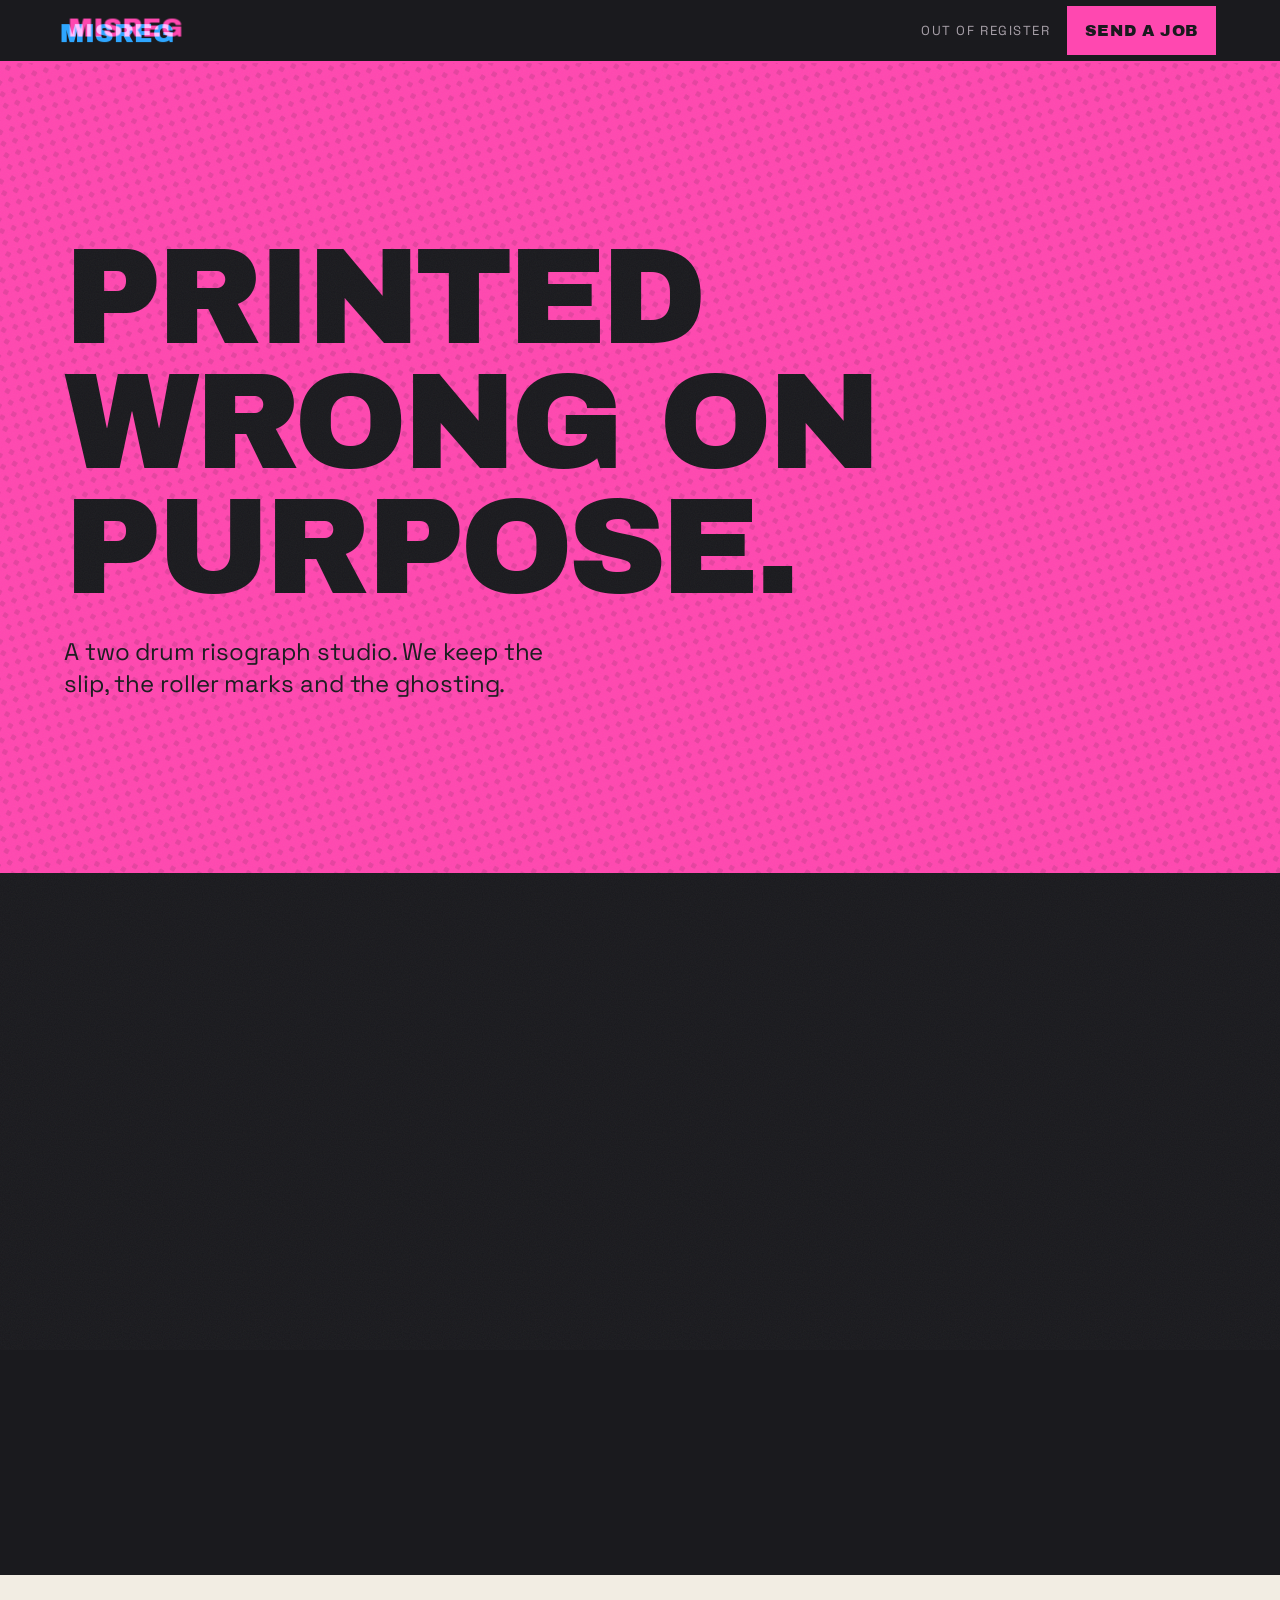
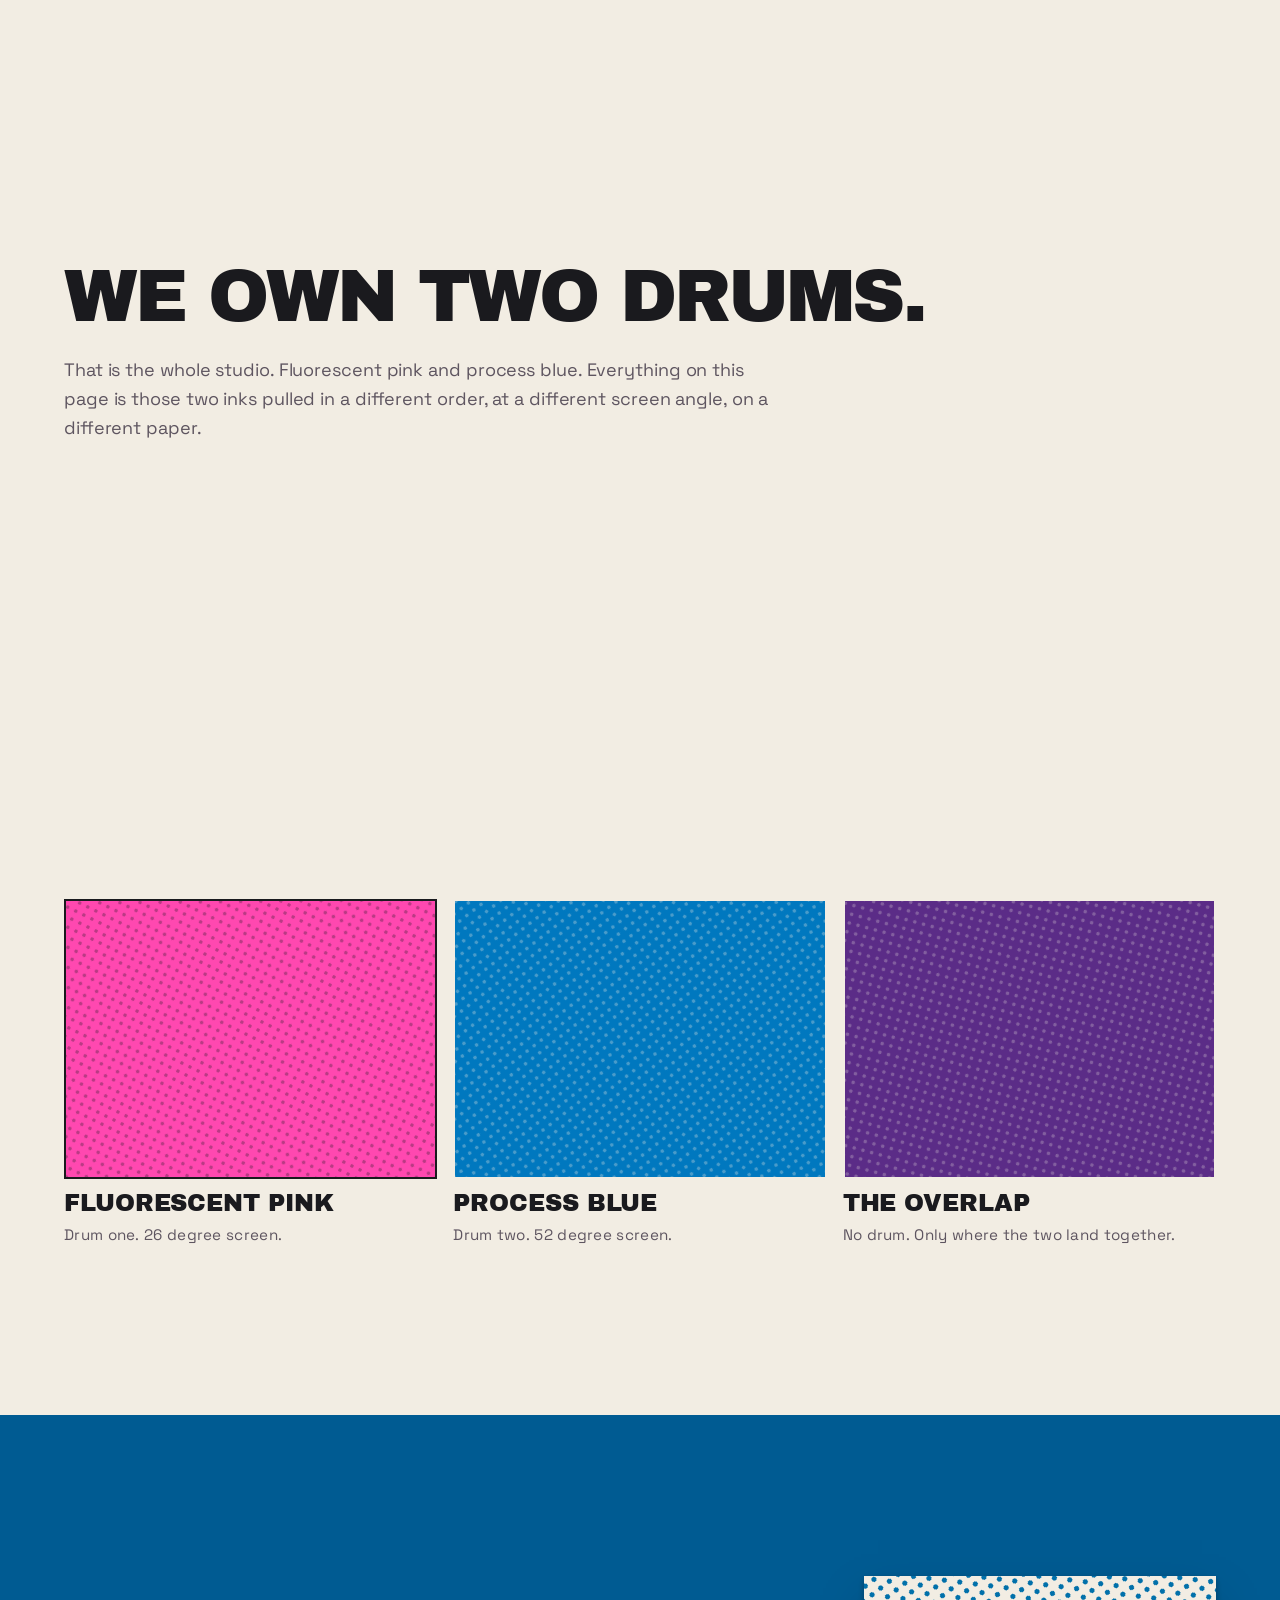
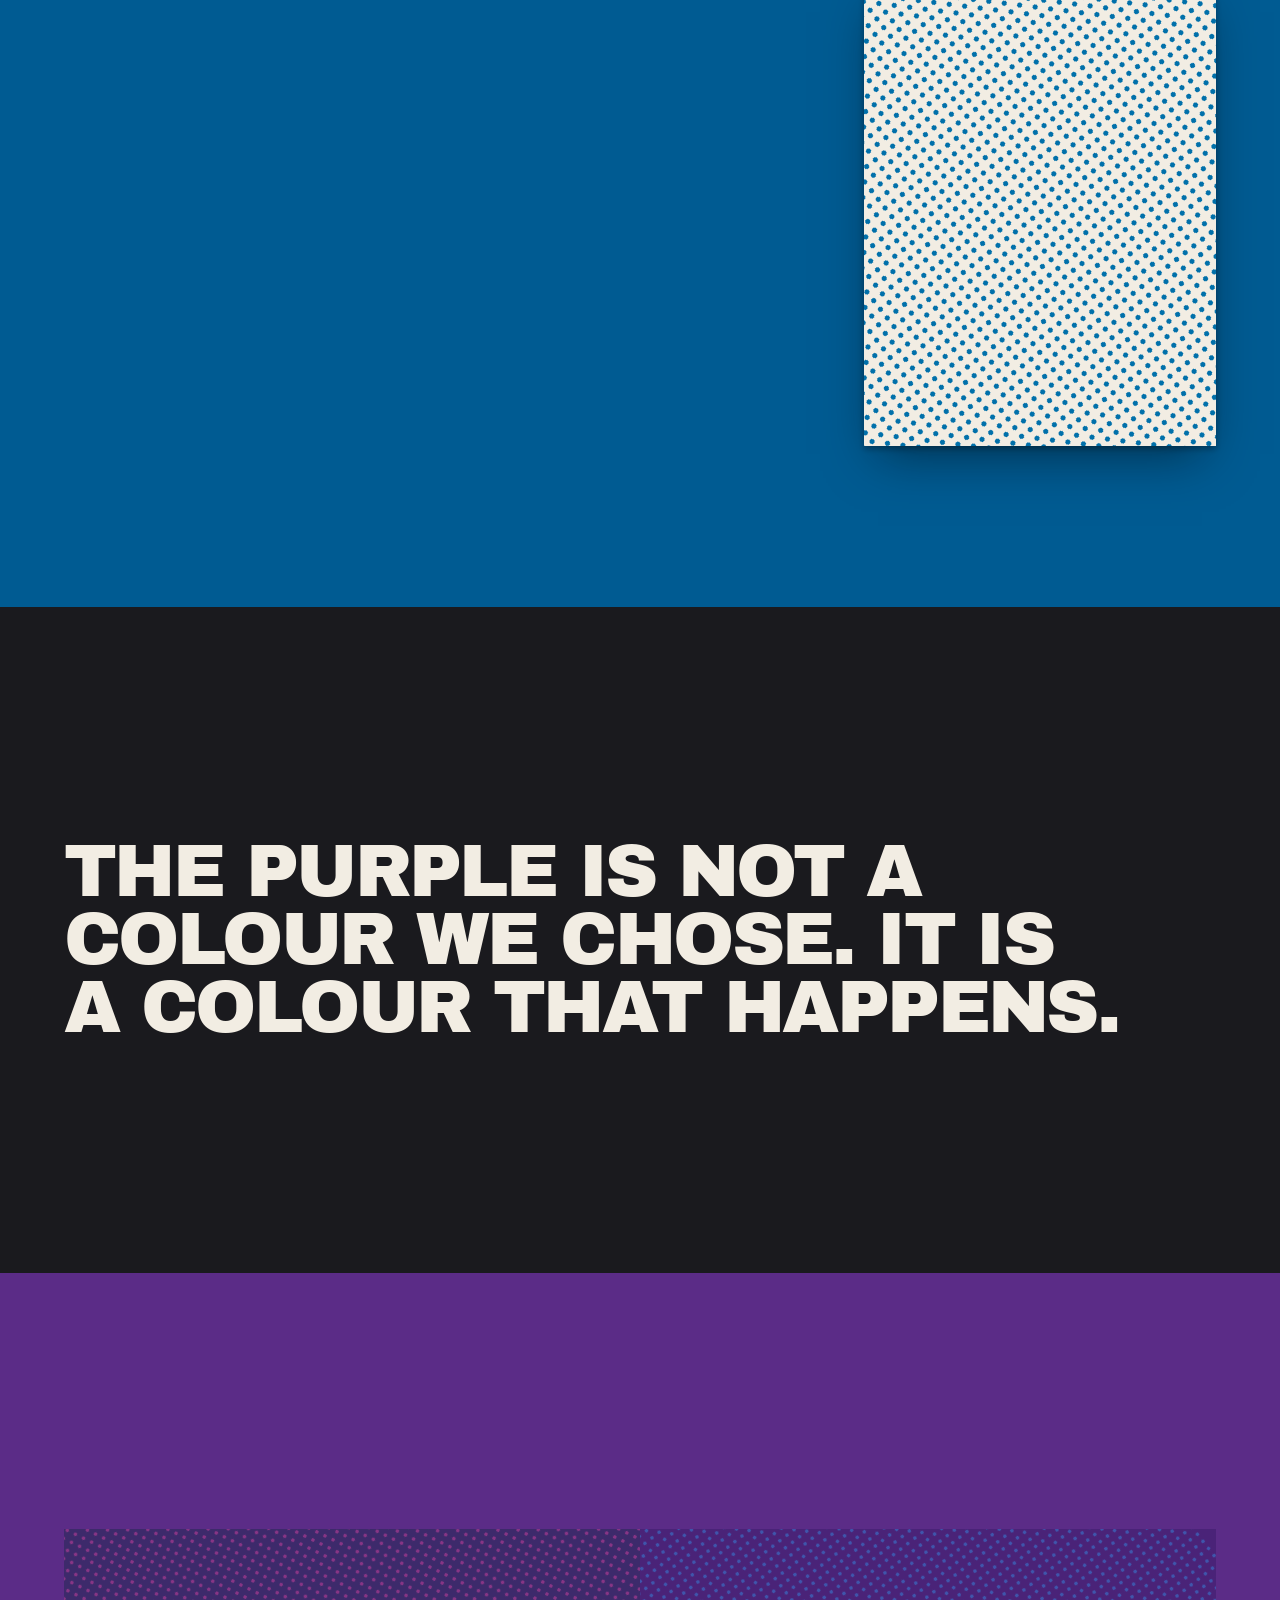
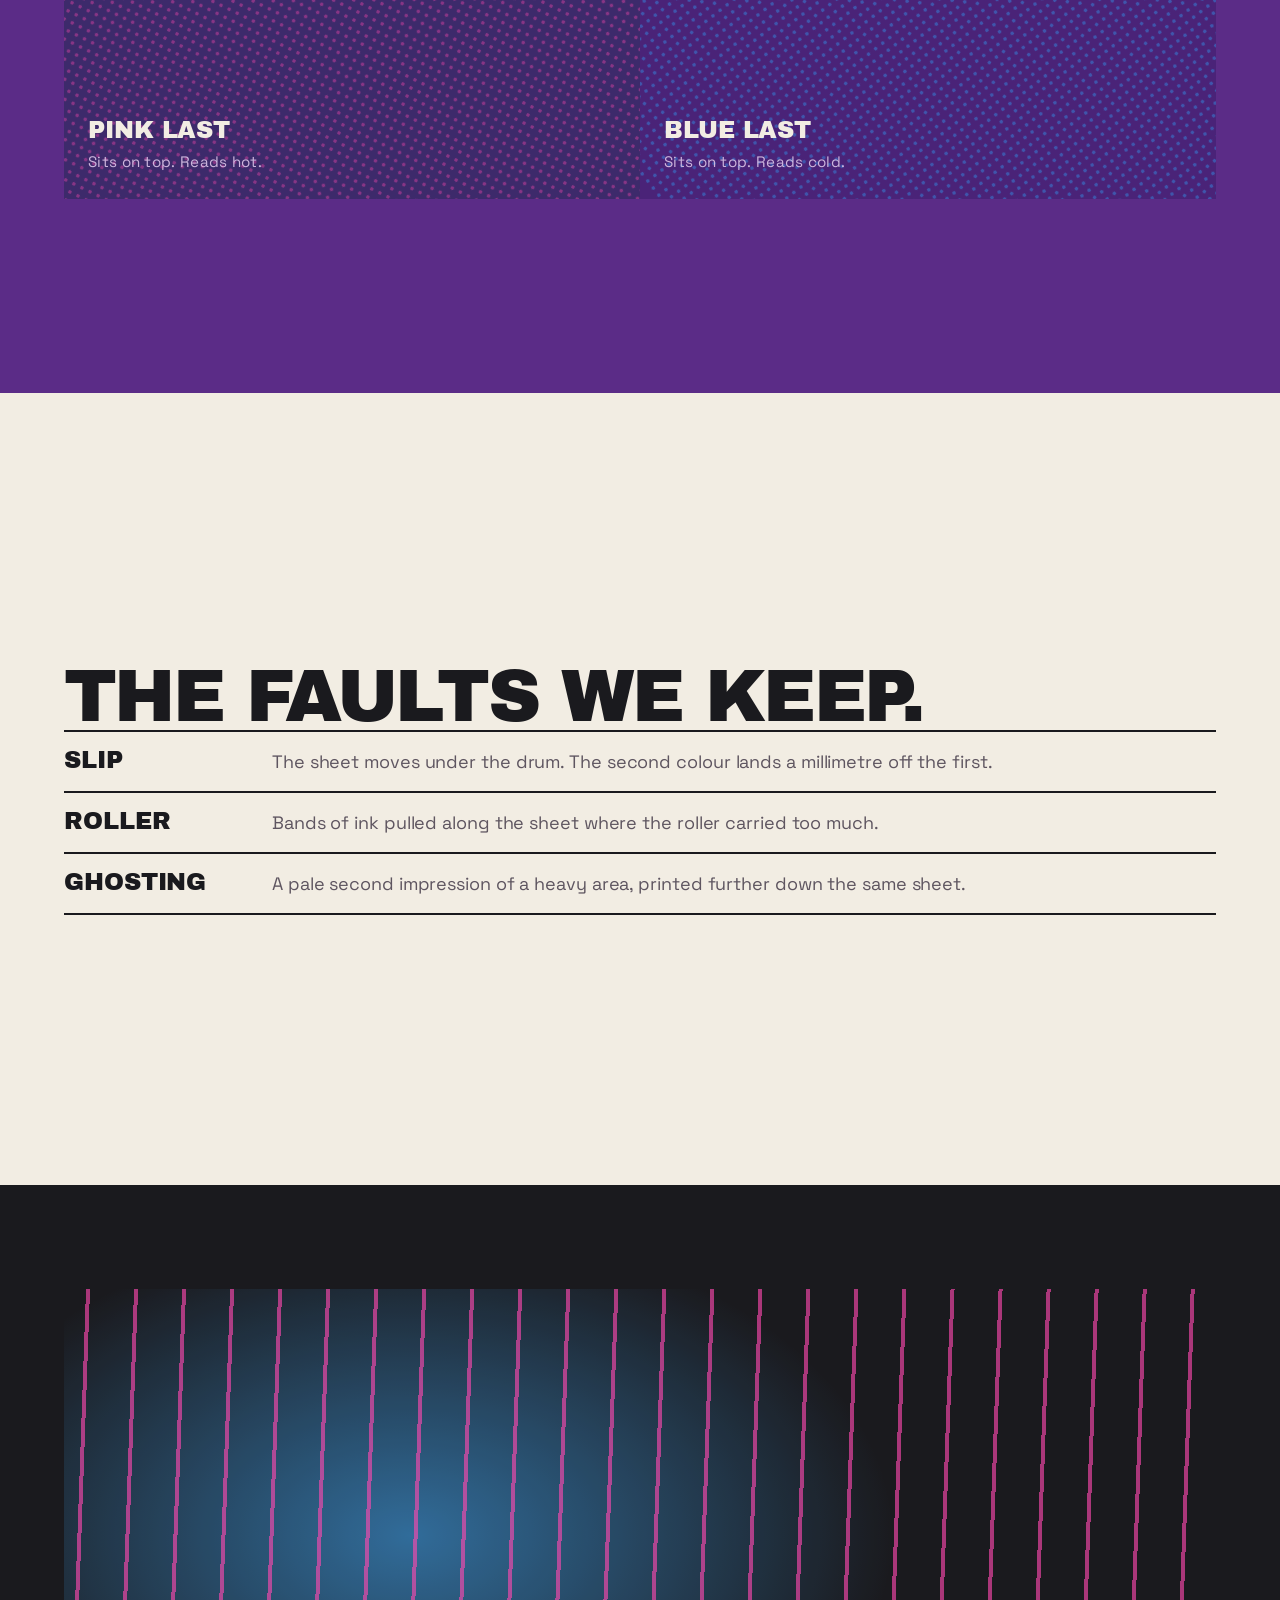
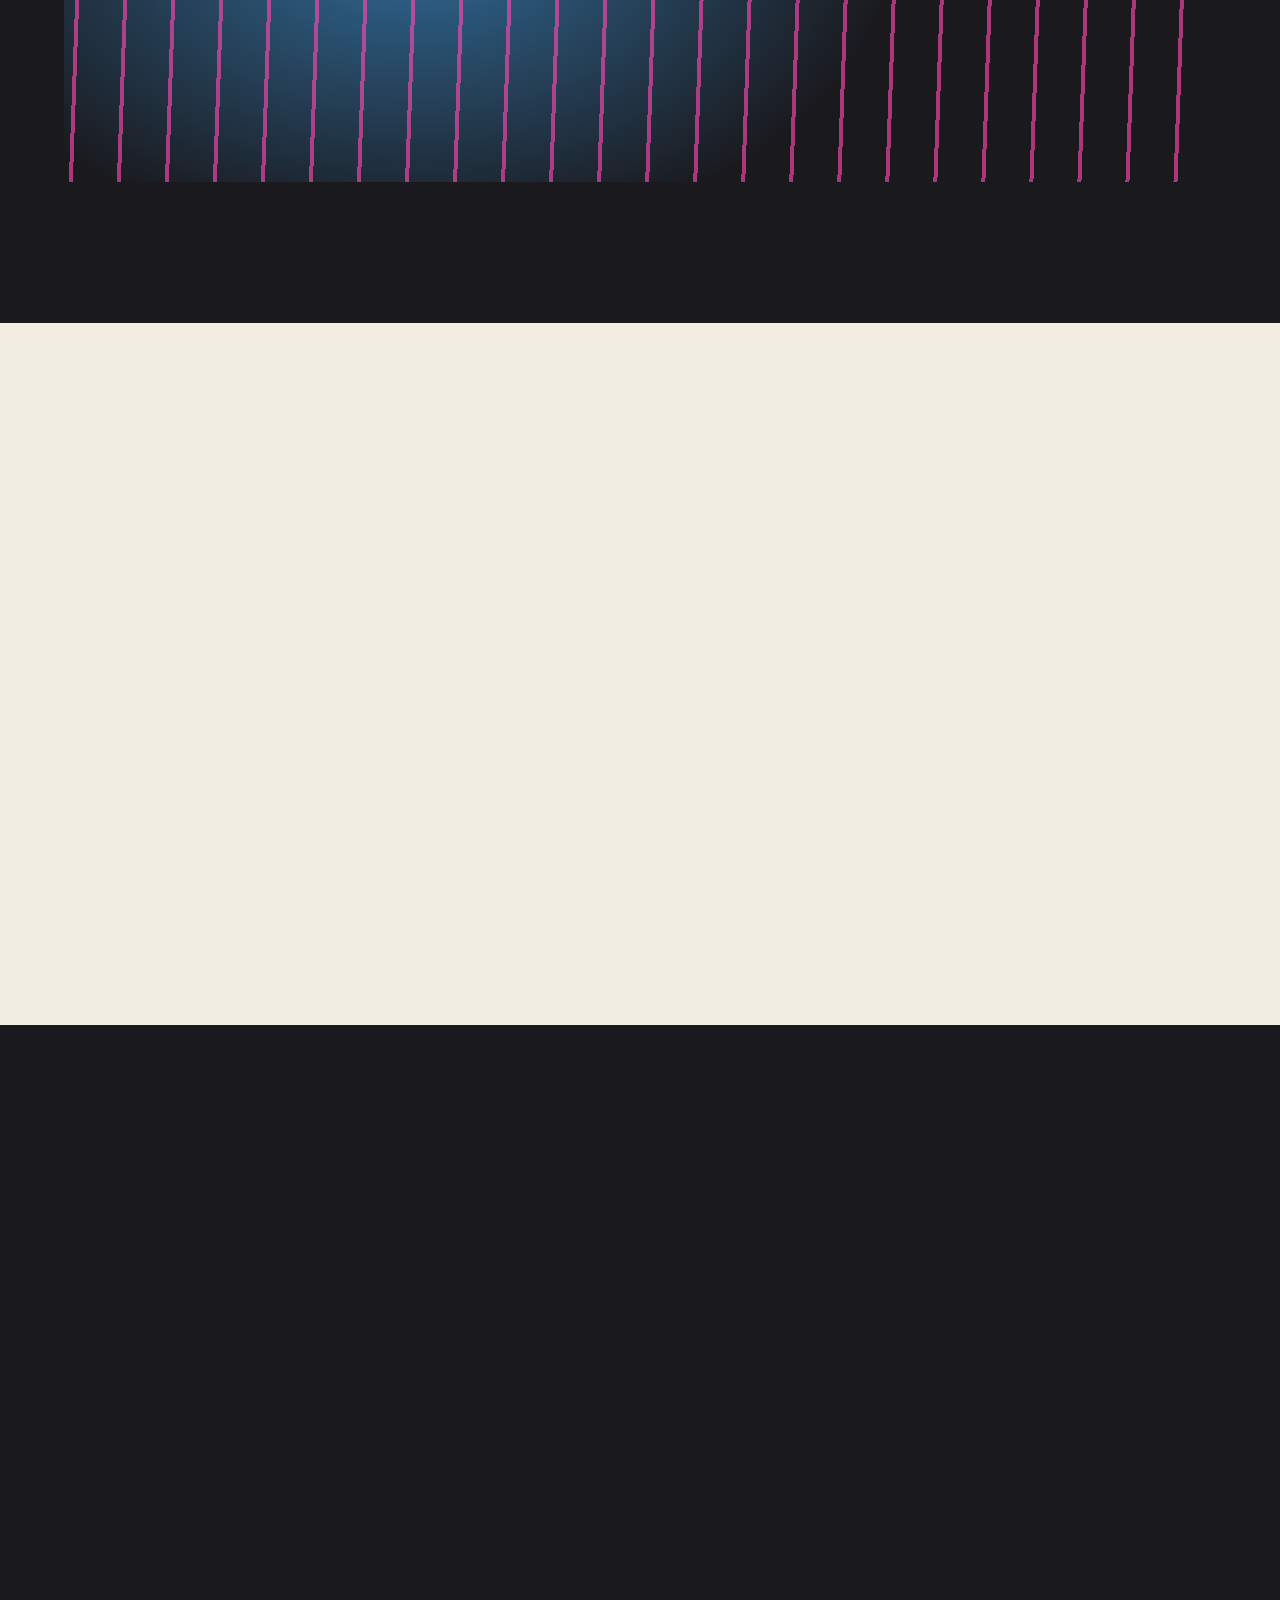
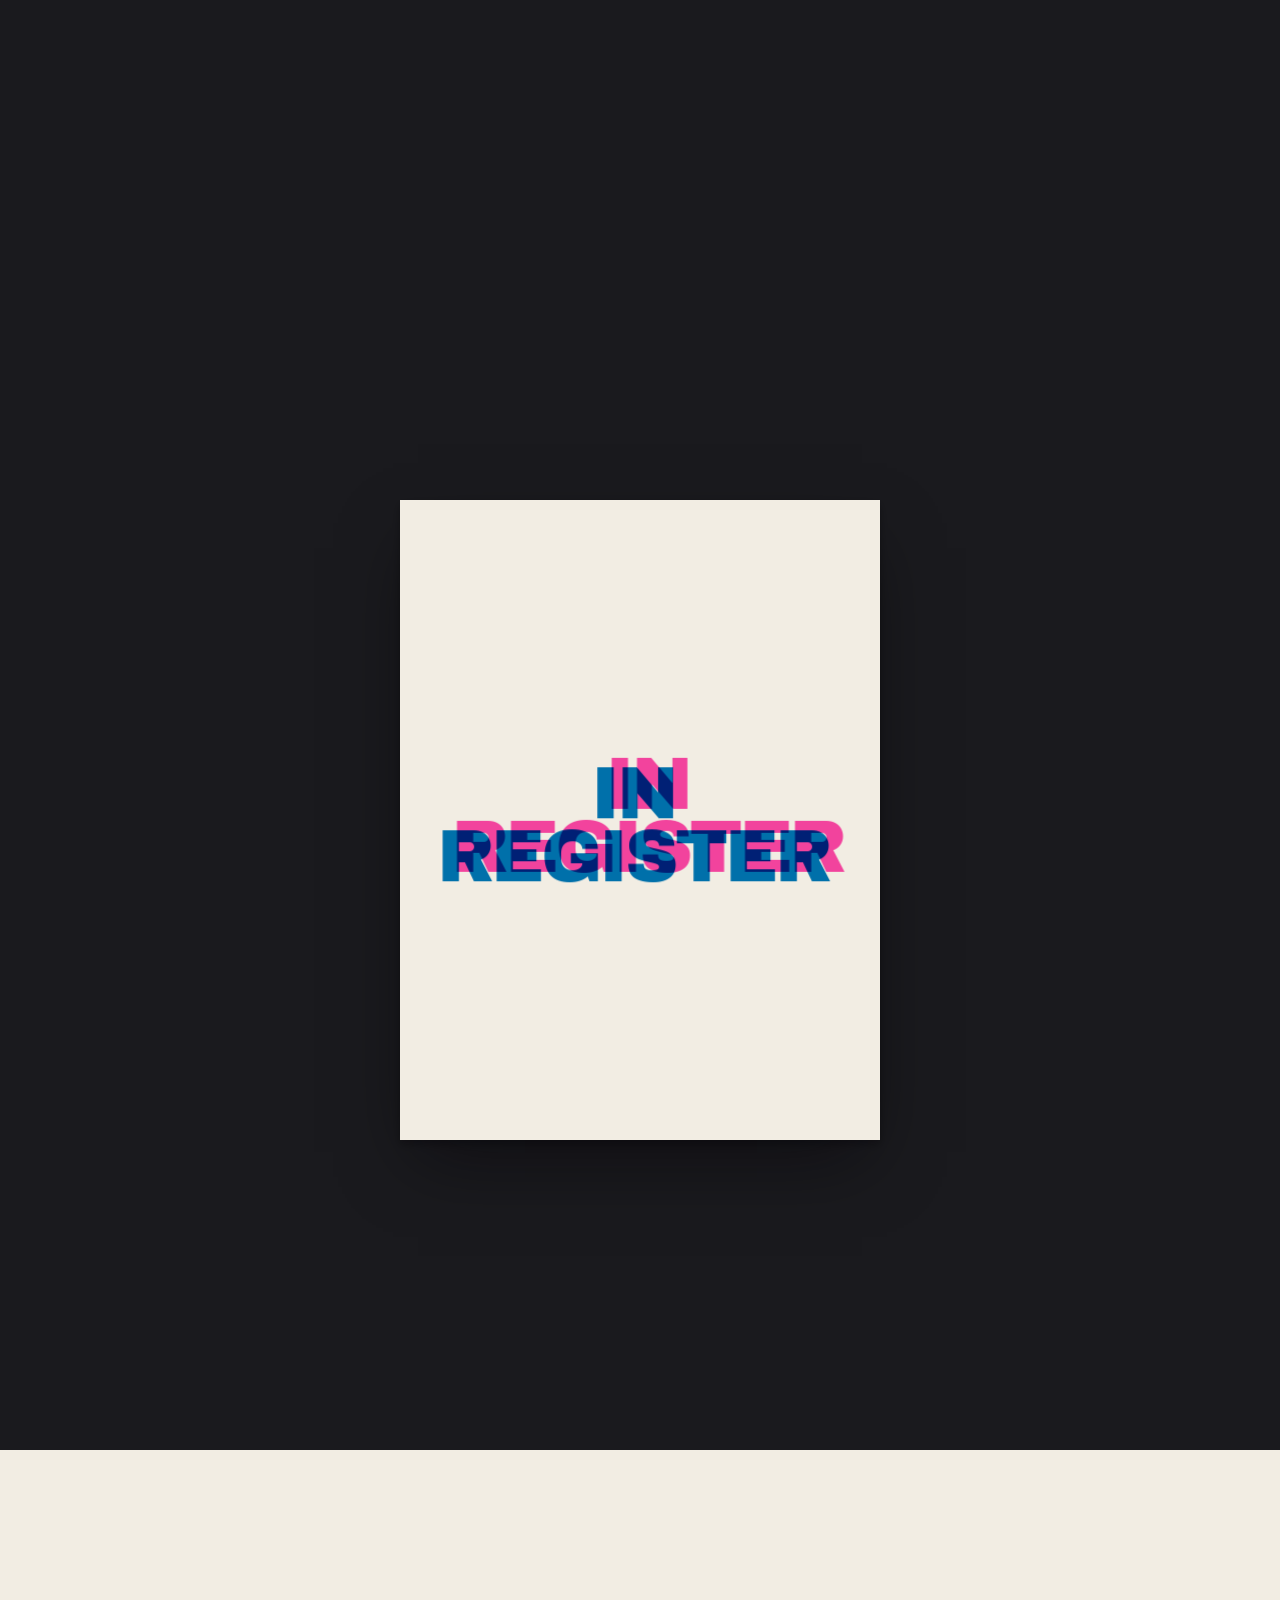
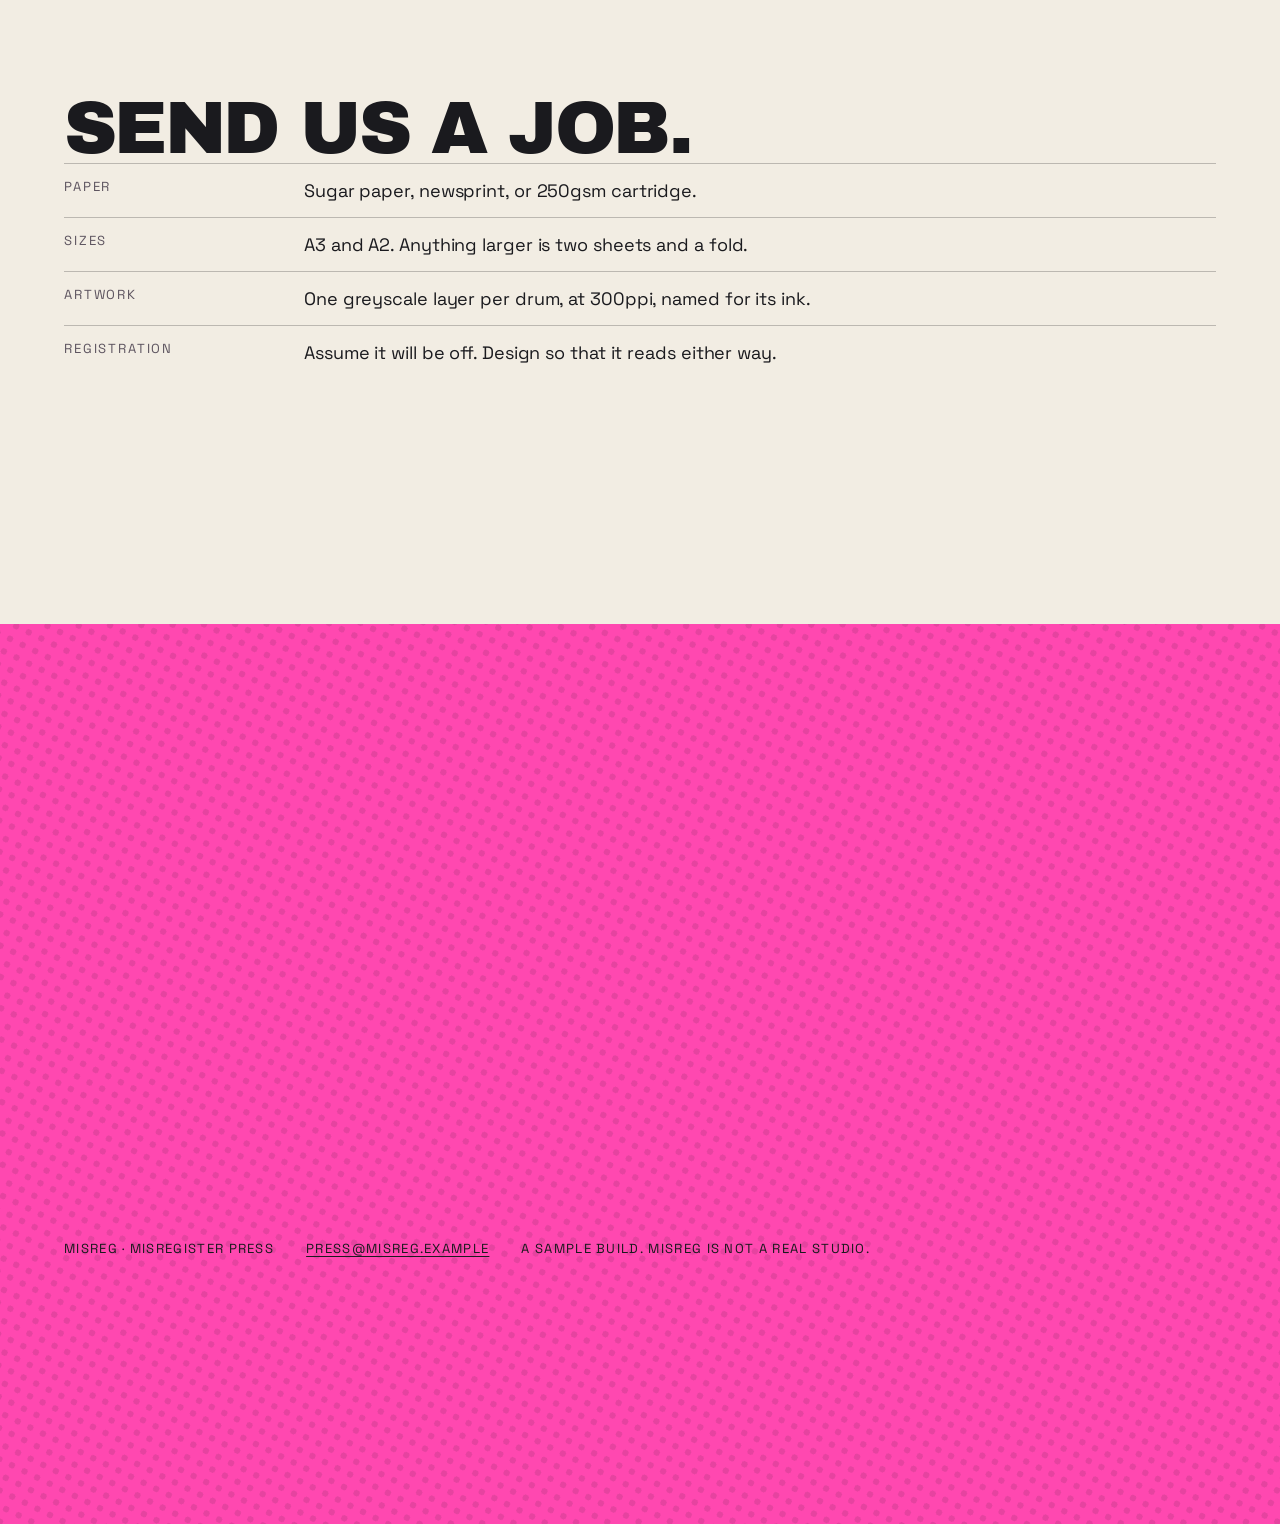
<file: scrollcraft/builds/misreg/index.html>
<!doctype html>
<html lang="en">
<head>
<meta charset="utf-8">
<meta name="viewport" content="width=device-width, initial-scale=1, viewport-fit=cover">
<title>MISREG · a two drum risograph studio</title>
<meta name="description" content="Misregister Press. Two drums, flat spot colour, halftone, and the misregistration kept rather than corrected.">
<link rel="icon" href="data:image/svg+xml,<svg xmlns='http://www.w3.org/2000/svg' viewBox='0 0 32 32'><rect width='32' height='32' fill='%231a1a1e'/><rect x='6' y='7' width='14' height='14' fill='%23ff48b0'/><rect x='12' y='11' width='14' height='14' fill='%232ea6ff' style='mix-blend-mode:screen'/></svg>">
<link rel="stylesheet" href="scrollcraft.css">
<link rel="stylesheet" href="page.css">
</head>
<body>

<span data-sc-progress></span>
<div class="sc-grain" aria-hidden="true"></div>

<a class="sc-skip" href="#top">Skip to content</a>

<!-- The chrome. Loud, full width, CTA at the same weight as the wordmark,
     which is what the rhythmic cutlist grammar asks for. It also carries the
     signature move: two ink plates that stay out of register the whole way
     down and lock exactly once. -->
<header class="press-bar" id="pressbar">
  <span class="reg" id="reg" aria-label="MISREG">
    <span class="reg__slug" aria-hidden="true">MISREG</span>
    <span class="reg__plate reg__plate--blue" aria-hidden="true">MISREG</span>
    <span class="reg__plate reg__plate--pink" aria-hidden="true">MISREG</span>
    <span class="reg__lockline" aria-hidden="true"></span>
  </span>
  <span class="bar__spacer"></span>
  <span class="bar__note" id="barnote">Out of register</span>
  <a class="bar__cta" href="#send">Send a job</a>
</header>

<main id="top">

  <!-- 1 · JOLT ---------------------------------------------------------- -->
  <section class="cut g-fluoro" data-sc-act="flow" style="--mr-h:90vh">
    <span class="tone" aria-hidden="true" style="--tone-a:0.11;--tone-rot:75deg;--tone-size:12px;color:#1a1a1e"></span>
    <div class="wrap stack">
      <h1 class="d-xl" data-sc-cue="0 1 0 0" data-sc-kinetic="lines">Printed wrong on purpose.</h1>
      <p class="lede" data-sc-cue="0.02 1 0.1 0">A two drum risograph studio. We keep the slip, the roller marks and the ghosting.</p>
    </div>
  </section>

  <!-- 2 · JOLT, second cut. reveal ------------------------------------- -->
  <section class="cut g-black" data-sc-act="flow" style="--mr-h:78vh">
    <div class="wrap">
      <div data-sc-reveal="left" data-sc-reveal-at="0.1 0.5">
        <div class="stackfig">
          <span class="stackfig__ink" aria-hidden="true"><i class="ink--blue" style="--rot:52deg;--dx:-1.1%;--dy:0.9%"></i></span>
          <span class="stackfig__ink" aria-hidden="true"><i class="ink--pink" style="--rot:26deg;--dx:0.6%;--dy:1.2%"></i></span>
        </div>
      </div>
      <p class="label" style="margin-top:var(--sc-4)" data-sc-cue="0.3 1 0.2 0">Two pulls. One sheet.</p>
    </div>
  </section>

  <!-- 3 · RECOGNITION. flow + in ---------------------------------------- -->
  <section class="cut g-paper" data-sc-act="flow" style="--mr-h:84vh">
    <div class="wrap stack" data-sc-in data-sc-stagger="60">
      <h2 class="d-lg">We own two drums.</h2>
      <p class="body">That is the whole studio. Fluorescent pink and process blue. Everything on this page is those two inks pulled in a different order, at a different screen angle, on a different paper.</p>
    </div>
  </section>

  <!-- 4 · RECOGNITION, second cut. reveal -------------------------------- -->
  <section class="cut g-paper" data-sc-act="flow" style="--mr-h:76vh">
    <div class="wrap">
      <div data-sc-reveal="up" data-sc-reveal-at="0.12 0.52">
        <div class="chips">
          <article class="chip">
            <div class="chip__swatch" style="color:#1a1a1e;background:var(--mr-fluoro)">
              <span class="tone" aria-hidden="true" style="--tone-a:0.3;--tone-rot:26deg;color:#1a1a1e"></span>
            </div>
            <div class="chip__body">
              <h3 class="chip__name">Fluorescent Pink</h3>
              <p class="chip__spec">Drum one. 26 degree screen.</p>
            </div>
          </article>
          <article class="chip">
            <div class="chip__swatch" style="color:#f2ede3;background:#0078bf">
              <span class="tone" aria-hidden="true" style="--tone-a:0.3;--tone-rot:52deg;color:#f2ede3"></span>
            </div>
            <div class="chip__body">
              <h3 class="chip__name">Process Blue</h3>
              <p class="chip__spec">Drum two. 52 degree screen.</p>
            </div>
          </article>
          <article class="chip">
            <div class="chip__swatch" style="color:#f2ede3;background:var(--mr-purple)">
              <span class="tone" aria-hidden="true" style="--tone-a:0.26;--tone-rot:15deg;color:#f2ede3"></span>
            </div>
            <div class="chip__body">
              <h3 class="chip__name">The overlap</h3>
              <p class="chip__spec">No drum. Only where the two land together.</p>
            </div>
          </article>
        </div>
      </div>
    </div>
  </section>

  <!-- 5 · GREED. The second pull lays down from the act's own --sc-p. ---- -->
  <section class="cut g-blue pull" data-sc-act="flow" style="--mr-h:88vh">
    <div class="wrap pullrow">
      <div class="stack">
        <p class="label" data-sc-cue="0.04 1 0.12 0">The second pull</p>
        <p class="lede" data-sc-cue="0.14 1 0.14 0">Blue goes down first and dries. Then the sheet goes back in and pink is pulled over the top of it.</p>
        <p class="body" data-sc-cue="0.24 1 0.16 0">The purple is what happens in between. Scroll and you are running the second drum.</p>
      </div>
      <!-- Portrait sheet, deliberately not the wide band from the second cut:
           two acts that share a shape read as one act shown twice. -->
      <div class="sheet-portrait" aria-hidden="true">
        <span class="stackfig__ink"><i class="ink--blue" style="--rot:52deg"></i></span>
        <span class="stackfig__ink stackfig__ink--second"><i class="ink--pink" style="--rot:26deg"></i></span>
      </div>
    </div>
  </section>

  <!-- 6 · GREED, second cut. reveal ------------------------------------- -->
  <section class="cut g-black" data-sc-act="flow" style="--mr-h:74vh">
    <div class="wrap">
      <div data-sc-reveal="right" data-sc-reveal-at="0.1 0.5">
        <h2 class="d-lg measure">The purple is not a colour we chose. It is a colour that happens.</h2>
      </div>
    </div>
  </section>

  <!-- 7 · GREED, third cut. pointer ------------------------------------- -->
  <section class="cut g-purple" data-sc-act="flow" style="--mr-h:80vh">
    <div class="wrap stack">
      <h2 class="d-md" data-sc-cue="0.04 1 0.12 0">Pulled in the other order</h2>
      <!-- A diptych meeting on a hard edge, not a second row of bordered
           chips: the specimen row already used that shape three cuts ago. -->
      <div class="diptych" style="margin-top:var(--sc-5)">
        <div class="diptych__half" data-sc-tilt="5" style="background:#3d2a6b">
          <span class="tone" aria-hidden="true" style="--tone-a:0.38;--tone-rot:26deg;color:var(--mr-fluoro)"></span>
          <div class="diptych__body">
            <h3 class="chip__name">Pink last</h3>
            <p class="chip__spec">Sits on top. Reads hot.</p>
          </div>
        </div>
        <div class="diptych__half" data-sc-tilt="5" style="background:#4a2378">
          <span class="tone" aria-hidden="true" style="--tone-a:0.38;--tone-rot:52deg;color:#2ea6ff"></span>
          <div class="diptych__body">
            <h3 class="chip__name">Blue last</h3>
            <p class="chip__spec">Sits on top. Reads cold.</p>
          </div>
        </div>
      </div>
    </div>
  </section>

  <!-- 8 · AFFECTION. flow + in ------------------------------------------ -->
  <section class="cut g-paper" data-sc-act="flow" style="--mr-h:88vh">
    <div class="wrap stack" data-sc-in data-sc-stagger="55">
      <h2 class="d-lg">The faults we keep.</h2>
      <ul class="faults">
        <li><span class="f-name">Slip</span><p class="f-desc">The sheet moves under the drum. The second colour lands a millimetre off the first.</p></li>
        <li><span class="f-name">Roller</span><p class="f-desc">Bands of ink pulled along the sheet where the roller carried too much.</p></li>
        <li><span class="f-name">Ghosting</span><p class="f-desc">A pale second impression of a heavy area, printed further down the same sheet.</p></li>
      </ul>
    </div>
  </section>

  <!-- 9 · AFFECTION, second cut. reveal iris. The only iris on the page. - -->
  <section class="cut g-black" data-sc-act="flow" style="--mr-h:82vh">
    <div class="wrap">
      <div data-sc-reveal="iris" data-sc-reveal-at="0.1 0.5">
        <div class="blowup">
          <span class="blowup__ghost" aria-hidden="true"></span>
          <span class="blowup__mark" aria-hidden="true"></span>
        </div>
      </div>
      <p class="label" style="margin-top:var(--sc-4)" data-sc-cue="0.32 1 0.2 0">Roller marks, enlarged</p>
    </div>
  </section>

  <!-- 10 · AFFECTION, third cut. kinetic, and the one line on the page that
       says "you". It sits at the turn, immediately before the silence. -->
  <section class="cut g-paper" data-sc-act="flow" style="--mr-h:78vh">
    <div class="wrap">
      <h2 class="d-lg measure" data-sc-cue="0.04 1 0.14 0" data-sc-kinetic="lines">A digital press would reject every sheet on this page. That is what you are paying for.</h2>
    </div>
  </section>

  <!-- 11 · SILENCE. Authored empty. Declared in BRIEF.md so the
         verification pass can tell it from dead scroll. ------------------ -->
  <section class="cut g-black silence" data-sc-act="flow" aria-hidden="true"></section>

  <!-- 12 · THE PEAK. The plates lock. The grammar bans pin and dwell, so the
         hold lives in the fixed chrome, which belongs to no act. --------- -->
  <section class="cut g-black peak" id="peak" data-sc-act="flow">
    <div class="poster">
      <span class="poster__ink poster__ink--blue" aria-hidden="true">
        <span class="poster__word" style="color:#0078bf">In<br>register</span>
      </span>
      <span class="poster__ink poster__ink--pink" aria-hidden="true">
        <span class="poster__word" style="color:var(--mr-fluoro)">In<br>register</span>
      </span>
      <h2 class="sc-sr-only">In register</h2>
      <p class="poster__cap">Held for one sheet</p>
    </div>
  </section>

  <!-- 13 · DECISION. Administrative, so it is compressed. ---------------- -->
  <section class="cut g-paper" data-sc-act="flow" style="--mr-h:86vh">
    <div class="wrap stack" data-sc-in data-sc-stagger="45">
      <h2 class="d-lg">Send us a job.</h2>
      <dl class="spec">
        <div><dt>Paper</dt><dd>Sugar paper, newsprint, or 250gsm cartridge.</dd></div>
        <div><dt>Sizes</dt><dd>A3 and A2. Anything larger is two sheets and a fold.</dd></div>
        <div><dt>Artwork</dt><dd>One greyscale layer per drum, at 300ppi, named for its ink.</dd></div>
        <div><dt>Registration</dt><dd>Assume it will be off. Design so that it reads either way.</dd></div>
      </dl>
    </div>
  </section>

  <!-- 14 · THE CLOSE. Abrupt, full bleed, no spotlight, no magnet, no
         drift down. Cues hold so the last screen is never empty. -------- -->
  <section class="cut g-fluoro close" id="send" data-sc-act="flow">
    <span class="tone" aria-hidden="true" style="--tone-a:0.11;--tone-rot:26deg;--tone-size:14px;color:#1a1a1e"></span>
    <div class="wrap stack">
      <h2 class="d-lg" data-sc-cue="0 1 0 0" data-sc-kinetic="lines">Bring us something that can go wrong.</h2>
      <p><a class="close__cta" href="mailto:press@misreg.example" data-sc-cue="0 1 0 0" data-sc-rise="0">Send a job</a></p>
      <footer class="foot">
        <span>MISREG · Misregister Press</span>
        <a href="mailto:press@misreg.example">press@misreg.example</a>
        <span>A sample build. MISREG is not a real studio.</span>
      </footer>
    </div>
  </section>

</main>

<script src="scrollcraft.js"></script>
<script>
ScrollCraft.mount(document.body);

/* ===========================================================================
   THE SIGNATURE MOVE. Page-local, engine untouched.

   The three ink plates are out of register the whole way down. Spread is
   driven by two things: a slow drift keyed to page position, and scroll
   velocity, so the mark separates when the visitor moves fast and settles
   when they stop. Across act 12 the spread collapses to zero, the plates lock
   true, and the lockline draws. Past it they break apart again, because that
   is what a real press does.
   ========================================================================= */
(function () {
  var bar   = document.getElementById('pressbar');
  var peak  = document.getElementById('peak');
  var note  = document.getElementById('barnote');
  var root  = document.documentElement;
  if (!bar || !peak) return;

  var reduce = matchMedia('(prefers-reduced-motion: reduce)');
  var lastY = scrollY, vel = 0, spread = 6, lock = 0, locked = false, raf = 0;

  function frame() {
    raf = 0;
    var y = scrollY;
    var dy = Math.abs(y - lastY);
    lastY = y;

    /* Velocity, smoothed. Fast scrolling drives the plates apart. */
    vel += (Math.min(dy, 40) - vel) * 0.12;

    /* The peak's progress through the viewport, 0 as it enters to 1 as it
       leaves. The lock is a trapezoid over that, not a point: it ramps in,
       HOLDS across the middle, then ramps out. The hold is the whole reason
       this works. A lock computed as distance-to-a-point is a blink, and the
       peak is supposed to be the moment with the most room on the page. */
    var r = peak.getBoundingClientRect();
    var vh = innerHeight;
    var q = (vh - r.top) / (vh + r.height);
    var lockT =
      q <= 0.36 ? 0 :
      q <  0.46 ? (q - 0.36) / 0.10 :
      q <= 0.56 ? 1 :
      q <  0.66 ? 1 - (q - 0.56) / 0.10 : 0;

    var base = reduce.matches ? 5 : 3.5 + vel * 0.26;
    var target = base * (1 - lockT);

    spread += (target - spread) * (reduce.matches ? 1 : 0.16);
    lock   += (lockT - lock) * (reduce.matches ? 1 : 0.2);

    root.style.setProperty('--reg-spread', spread.toFixed(2) + 'px');
    root.style.setProperty('--reg-lock', lock.toFixed(3));

    var isLocked = lock > 0.72;
    if (isLocked !== locked) {
      locked = isLocked;
      bar.classList.toggle('is-locked', locked);
      if (note) note.textContent = locked ? 'In register' : 'Out of register';
    }

    /* Keep the loop alive only while something is still moving. A rAF that
       never yields costs battery for a page that is standing still. */
    var settling = Math.abs(target - spread) > 0.05 ||
                   Math.abs(lockT - lock) > 0.004 || vel > 0.4;
    if (settling) tick();
  }

  function tick() { if (!raf) raf = requestAnimationFrame(frame); }

  addEventListener('scroll', tick, { passive: true });
  addEventListener('resize', tick, { passive: true });
  tick();
})();
</script>
</body>
</html>
</file>
<file: scrollcraft/builds/misreg/scrollcraft.css>
/* ============================================================================
   scrollcraft.css: the taste floor
   ----------------------------------------------------------------------------
   Two layers, and the split matters:

     TOKENS   what you override per brand. Colour roles, the type ramp, the
              spacing scale, elevation, motion. A brand is ~12 values.
     DEVICES  what the engine drives. Do not restyle these to taste; they are
              the mechanism. Style your own markup instead.

   Nothing here draws a "component". There are no card, badge, or pill classes,
   because a stylesheet that ships those is how every page built on it ends up
   with the same shapes. You get a floor and a vocabulary; the composition is
   yours.
   ========================================================================== */

/* ---------------------------------------------------------------- tokens -- */
:root {
  /* --- colour roles. Override these six and the page is rebranded. -------- */
  --sc-canvas:      #08090b;   /* the page ground. Drift interpolates this.   */
  --sc-surface:     #101217;   /* anything raised off the ground             */
  --sc-ink:         #f4f2ef;   /* primary text                               */
  --sc-ink-soft:    #9a9ba1;   /* secondary text. Tinted, never flat gray.   */
  --sc-accent:      #d8ff3e;   /* ONE accent. It owns a region, not confetti. */
  --sc-accent-ink:  #08090b;   /* text that sits on the accent               */

  --sc-hairline:    color-mix(in oklab, var(--sc-ink) 12%, transparent);
  --sc-hairline-strong: color-mix(in oklab, var(--sc-ink) 22%, transparent);

  /* --- type. Two families max. Display carries voice, text carries prose. - */
  --sc-font-display: "Instrument Sans", "Geist", system-ui, sans-serif;
  --sc-font-text:    "Geist", system-ui, sans-serif;
  --sc-font-mono:    "Geist Mono", ui-monospace, monospace;

  /* Fluid ramp. Tracking tightens as size grows because a face set at 6rem
     with 0 tracking reads loose; this is optical correction, not decoration. */
  --sc-t-xs:   clamp(0.75rem, 0.72rem + 0.15vw, 0.82rem);
  --sc-t-sm:   clamp(0.875rem, 0.84rem + 0.18vw, 0.95rem);
  --sc-t-base: clamp(1rem, 0.96rem + 0.22vw, 1.125rem);
  --sc-t-lg:   clamp(1.2rem, 1.1rem + 0.5vw, 1.5rem);
  --sc-t-xl:   clamp(1.6rem, 1.35rem + 1.2vw, 2.25rem);
  --sc-t-2xl:  clamp(2.1rem, 1.6rem + 2.4vw, 3.4rem);
  --sc-t-3xl:  clamp(2.8rem, 1.9rem + 4.2vw, 5rem);
  --sc-t-4xl:  clamp(3.4rem, 1.9rem + 6.6vw, 7.5rem);

  --sc-track-tight:  -0.035em;
  --sc-track-snug:   -0.02em;
  --sc-track-normal: -0.005em;
  --sc-track-wide:    0.08em;

  --sc-leading-none: 0.94;
  --sc-leading-tight: 1.06;
  --sc-leading-body: 1.62;

  --sc-measure: 62ch;

  /* --- space. 4px base: the useful middle steps an 8-only scale misses. --- */
  --sc-1: 0.25rem;  --sc-2: 0.5rem;   --sc-3: 0.75rem;  --sc-4: 1rem;
  --sc-5: 1.5rem;   --sc-6: 2rem;     --sc-7: 3rem;     --sc-8: 4rem;
  --sc-9: 6rem;     --sc-10: 8rem;    --sc-11: 12rem;

  /* Section rhythm is fluid so a phone doesn't inherit desktop air. */
  --sc-section: clamp(4.5rem, 9vw, 11rem);
  --sc-gutter:  clamp(1.25rem, 5vw, 5.5rem);
  --sc-maxw:    82rem;

  /* --- radius. Pick one scale for the page and hold it. ------------------- */
  --sc-r-sm: 6px;  --sc-r-md: 12px;  --sc-r-lg: 20px;  --sc-r-pill: 999px;

  /* --- elevation. Every shadow has an offset AND a soft blur, and is tinted
         to the canvas hue. A zero-offset coloured halo is decoration, not
         depth, so there isn't one here. ---------------------------------- */
  --sc-shadow-color: 220 40% 2%;
  --sc-e1: 0 1px 2px hsl(var(--sc-shadow-color) / 0.28),
           0 2px 6px -1px hsl(var(--sc-shadow-color) / 0.20);
  --sc-e2: 0 2px 4px hsl(var(--sc-shadow-color) / 0.24),
           0 8px 18px -4px hsl(var(--sc-shadow-color) / 0.30);
  --sc-e3: 0 4px 8px hsl(var(--sc-shadow-color) / 0.22),
           0 18px 40px -8px hsl(var(--sc-shadow-color) / 0.38),
           0 48px 90px -24px hsl(var(--sc-shadow-color) / 0.30);

  /* Edge light: a 1px top highlight sells a raised surface better than any
     amount of blur, because real raised things catch light on their lip. */
  --sc-edge: inset 0 1px 0 color-mix(in oklab, var(--sc-ink) 10%, transparent);

  /* --- motion. Built-in CSS easings are too weak for UI. ------------------ */
  --sc-ease-out:    cubic-bezier(0.23, 1, 0.32, 1);
  --sc-ease-in-out: cubic-bezier(0.77, 0, 0.175, 1);
  --sc-ease-drawer: cubic-bezier(0.32, 0.72, 0, 1);
  --sc-d-fast: 160ms;  --sc-d-base: 240ms;  --sc-d-slow: 420ms;

  --sc-z-stage: 1; --sc-z-copy: 20; --sc-z-chrome: 60;
}

/* --------------------------------------------------------------- reset -- */
*, *::before, *::after { box-sizing: border-box; }
html { -webkit-text-size-adjust: 100%; scroll-behavior: smooth; }
@media (prefers-reduced-motion: reduce) { html { scroll-behavior: auto; } }

body {
  margin: 0;
  background: var(--sc-canvas);
  color: var(--sc-ink);
  font-family: var(--sc-font-text);
  font-size: var(--sc-t-base);
  line-height: var(--sc-leading-body);
  letter-spacing: var(--sc-track-normal);
  -webkit-font-smoothing: antialiased;
  text-rendering: optimizeLegibility;
  font-synthesis-weight: none;
  overflow-x: clip;
}
img, video, canvas, svg { display: block; max-width: 100%; }
button, input, select, textarea { font: inherit; color: inherit; }

/* ------------------------------------------------- the browser surfaces --
   The parts you did not draw still carry the design. Selection, caret, focus
   ring, scrollbar and tabular numerals all ship with defaults that belong to no
   design system. Theming them is the cheapest signal that a page was built
   rather than assembled, and it is the step that gets skipped most reliably. */
::selection { background: var(--sc-accent); color: var(--sc-accent-ink); }
:root { caret-color: var(--sc-accent); accent-color: var(--sc-accent); }
:focus-visible {
  outline: 2px solid var(--sc-accent);
  outline-offset: 3px;
  border-radius: var(--sc-r-sm);
}
:where(a) { color: inherit; text-decoration-thickness: 1px; text-underline-offset: 0.22em; }
@supports (scrollbar-color: auto) {
  html { scrollbar-color: color-mix(in oklab, var(--sc-ink) 26%, transparent) transparent; scrollbar-width: thin; }
}
:where(table, .sc-nums, [data-sc-count]) { font-variant-numeric: tabular-nums; }

/* ----------------------------------------------------------- typography -- */
.sc-display {
  font-family: var(--sc-font-display);
  font-weight: 500;
  line-height: var(--sc-leading-none);
  letter-spacing: var(--sc-track-tight);
  text-wrap: balance;
  margin: 0;
}
.sc-display--xl { font-size: var(--sc-t-4xl); }
.sc-display--lg { font-size: var(--sc-t-3xl); }
.sc-display--md { font-size: var(--sc-t-2xl); letter-spacing: var(--sc-track-snug); }
.sc-lede {
  font-size: var(--sc-t-lg);
  line-height: 1.44;
  letter-spacing: var(--sc-track-snug);
  color: var(--sc-ink);
  max-width: 46ch;
  text-wrap: pretty;
  margin: 0;
}
.sc-body { max-width: var(--sc-measure); color: var(--sc-ink-soft); text-wrap: pretty; margin: 0; }
.sc-label {
  font-family: var(--sc-font-mono);
  font-size: var(--sc-t-xs);
  letter-spacing: var(--sc-track-wide);
  text-transform: uppercase;
  color: var(--sc-ink-soft);
}

/* ---------------------------------------------------------------- layout -- */
.sc-wrap { width: 100%; max-width: var(--sc-maxw); margin-inline: auto; padding-inline: var(--sc-gutter); }
.sc-section { padding-block: var(--sc-section); }
/* More space above a heading than below it: the gap belongs to the boundary,
   not to the pair. */
.sc-stack > * + * { margin-top: var(--sc-4); }
.sc-stack > :is(h1,h2,h3) { margin-top: var(--sc-7); }
.sc-stack > :is(h1,h2,h3):first-child { margin-top: 0; }
.sc-rule { height: 1px; border: 0; background: var(--sc-hairline); margin: 0; }

/* =============================================================== DEVICES ==
   Driven by the engine. Restyle your own markup, not these.                */

.sc-act--pinned { position: relative; }
.sc-stage {
  position: sticky; top: 0;
  height: 100vh; height: 100svh;
  overflow: clip;
  z-index: var(--sc-z-stage);
}

/* scrub / sequence media */
.sc-stage :is(video[data-sc-scrub], canvas[data-sc-sequence], .sc-stage__poster) {
  position: absolute; inset: 0;
  width: 100%; height: 100%;
  object-fit: cover;
}
video[data-sc-scrub] { opacity: 0; transition: opacity 380ms var(--sc-ease-out); }
.sc-has-clip video[data-sc-scrub] { opacity: 1; }
/* The poster is a live frame-holder, not a placeholder: it stays up until a
   real video frame has painted, which is what stops the blank-stage flash. */
.sc-stage__poster { z-index: 0; transition: opacity 380ms var(--sc-ease-out); }
.sc-has-clip .sc-stage__poster { opacity: 0; }

/* A scrim only where text sits. A full-frame darkening layer flattens the
   image everywhere to fix contrast in one corner. */
.sc-scrim {
  position: absolute; inset: 0; pointer-events: none; z-index: 1;
  background: linear-gradient(
    var(--sc-scrim-angle, 180deg),
    color-mix(in oklab, var(--sc-canvas) var(--sc-scrim-a, 78%), transparent) 0%,
    color-mix(in oklab, var(--sc-canvas) 30%, transparent) 42%,
    transparent 68%);
}
/* Point the scrim at the copy. A scrim gradient that darkens the top while the
   copy sits at the bottom fixes contrast nowhere and flattens the image
   everywhere, which is the most common way text-over-video goes wrong. */
.sc-scrim--bottom { --sc-scrim-angle: 0deg; }
.sc-scrim--left   { --sc-scrim-angle: 90deg; }
.sc-scrim--right  { --sc-scrim-angle: 270deg; }

/* Corner scrims, for copy anchored to a corner. An edge gradient has to darken
   a whole band across the frame to cover one corner; a corner gradient puts the
   density where the text is and leaves the rest of the image alone. Pair with
   .sc-copy--lead / .sc-copy--trail. */
.sc-scrim--lead {
  background: linear-gradient(to top right,
    color-mix(in oklab, var(--sc-canvas) 94%, transparent) 0%,
    color-mix(in oklab, var(--sc-canvas) 72%, transparent) 30%,
    color-mix(in oklab, var(--sc-canvas) 30%, transparent) 52%,
    transparent 72%);
}
.sc-scrim--trail {
  background: linear-gradient(to top left,
    color-mix(in oklab, var(--sc-canvas) 94%, transparent) 0%,
    color-mix(in oklab, var(--sc-canvas) 72%, transparent) 30%,
    color-mix(in oklab, var(--sc-canvas) 30%, transparent) 52%,
    transparent 72%);
}
/* A band across the bottom, for copy that spans the full width of the frame.
   That is what both corner anchors become below 860px, and it is also the right
   shape whenever the copy block is wider than a corner. */
.sc-scrim--band {
  background: linear-gradient(to top,
    color-mix(in oklab, var(--sc-canvas) 94%, transparent) 0%,
    color-mix(in oklab, var(--sc-canvas) 74%, transparent) 22%,
    color-mix(in oklab, var(--sc-canvas) 30%, transparent) 42%,
    transparent 58%);
}
.sc-scrim--vignette {
  background: radial-gradient(120% 90% at 50% 45%, transparent 40%,
              color-mix(in oklab, var(--sc-canvas) 70%, transparent) 100%);
}

/* copy over a stage.
   max-width is in rem, never ch. A `ch` on this container resolves against the
   CONTAINER's font-size (body size), not the display size of the heading inside
   it, so `max-width: 20ch` here silently produces a ~180px column and wraps a
   hero headline to six lines. Set a ch measure on the text element itself. */
.sc-copy {
  position: absolute; z-index: var(--sc-z-copy);
  inset-inline: var(--sc-gutter);
  max-width: min(46rem, 76vw);
  will-change: opacity, transform;
}
.sc-copy--lead   { left: var(--sc-gutter); bottom: clamp(3rem, 12vh, 9rem); }
/* inset-inline FIRST. It is the shorthand for left+right, so declaring it after
   `left: 50%` resets left to auto and the block drifts off the left edge. */
.sc-copy--center { inset-inline: auto; left: 50%; top: 50%; translate: -50% -50%; text-align: center; }
.sc-copy--trail  { inset-inline: auto; right: var(--sc-gutter); bottom: clamp(3rem, 12vh, 9rem); text-align: right; }

/* cue defaults: the engine writes opacity/transform inline, these are the
   pre-paint state so nothing flashes before the first read() */
[data-sc-cue] { opacity: 0; will-change: opacity, transform; }
.sc-ready [data-sc-cue] { transition: none; }

/* kinetic split */
.sc-split { display: inline-block; overflow: hidden; vertical-align: top; }
/* Descenders live below the baseline; a line mask clipped to the line box eats
   the tails off g, y, p, j. The padding buys them room back. */
.sc-split--line { display: block; padding-bottom: 0.14em; margin-bottom: -0.14em; }
.sc-split__i { display: inline-block; will-change: transform, opacity; }
.sc-is-split { opacity: 1 !important; }

/* horizontal rail */
[data-sc-pan] { display: flex; will-change: transform; }

/* reveal + parallax */
[data-sc-reveal] { will-change: clip-path; }
[data-sc-parallax] { will-change: transform; }

/* flow reveal (fires once) */
[data-sc-in], [data-sc-stagger] > * {
  opacity: 0;
  transform: translate3d(0, 14px, 0);
  transition: opacity 620ms var(--sc-ease-out), transform 620ms var(--sc-ease-out);
}
[data-sc-in].sc-in, [data-sc-stagger] > .sc-in { opacity: 1; transform: none; }

/* pointer devices */
[data-sc-tilt] { transform-style: preserve-3d; will-change: transform; }
[data-sc-magnet] { will-change: transform; }
/* isolation always; position only if nothing more specific already set it.
   Written with :where() (zero specificity) on purpose: a plain `position:
   relative` here has the same weight as `.sc-stage` and, being later in the
   file, silently wins. A stage carrying both attributes then stops being
   sticky and the whole act scrolls away instead of pinning. */
[data-sc-spotlight] { isolation: isolate; }
:where([data-sc-spotlight]) { position: relative; }
[data-sc-spotlight]::after {
  content: ""; position: absolute; inset: 0; pointer-events: none; z-index: 2;
  background: radial-gradient(
    28rem 28rem at calc(var(--sc-mx, 0.5) * 100%) calc(var(--sc-my, 0.5) * 100%),
    color-mix(in oklab, var(--sc-accent) 16%, transparent), transparent 70%);
  opacity: 0; transition: opacity var(--sc-d-slow) var(--sc-ease-out);
}
[data-sc-spotlight]:hover::after { opacity: 1; }

/* =========================================================== WORLDFLIGHT ==
   One fixed stage for the whole page. The only thing in document flow is the
   spacer, and it is empty. If you find yourself adding a section here, you want
   act mode instead: the moment a real block scrolls past the fixed stage, the
   page has a seam again and the whole point is gone.                        */

[data-sc-mode="worldflight"] { position: relative; }

.sc-world {
  position: fixed; inset: 0;
  overflow: clip;
  z-index: var(--sc-z-stage);
  background: var(--sc-canvas);
}

/* Every leg is mounted for the life of the page and stacked in the same box.
   The engine owns opacity, visibility and z-index here; do not set them. */
.sc-world__seg {
  position: absolute; inset: 0;
  opacity: 0;
  will-change: opacity;
}
.sc-world__seg > :is(video, img, canvas) {
  position: absolute; inset: 0;
  width: 100%; height: 100%;
  object-fit: cover;
}
/* The poster is the frame-holder AND the first camera move: the engine pushes
   it in slowly until a real decoded frame is available to replace it. */
.sc-world__poster {
  z-index: 0;
  transform-origin: 50% 50%;
  transition: opacity 420ms var(--sc-ease-out);
}
.sc-world__seg > video { z-index: 1; }
.sc-world__seg.sc-has-clip .sc-world__poster { opacity: 0; }
/* The act stylesheet lights a clip through its ancestor act. A worldflight leg
   has no act, so match the class the engine also writes on the clip itself. */
video[data-sc-scrub].sc-has-clip { opacity: 1; }

/* The copy layer is fixed too, and inert by default: the engine hands
   pointer-events back to a block only while it is actually legible. */
.sc-world__copy {
  position: fixed; inset: 0;
  z-index: var(--sc-z-copy);
  pointer-events: none;
}
.sc-world__scrim { position: absolute; inset: 0; pointer-events: none; z-index: 0; }
[data-sc-copy] {
  opacity: 0;
  pointer-events: none;
  will-change: opacity, transform;
}
.sc-ready [data-sc-copy] { transition: none; }

/* The track. Empty on purpose. */
.sc-world__spacer { pointer-events: none; }

/* scroll progress */
[data-sc-progress] {
  position: fixed; inset: 0 0 auto 0; height: 2px; z-index: var(--sc-z-chrome);
  background: var(--sc-accent); transform-origin: 0 50%; transform: scaleX(0);
  will-change: transform;
}

/* ----------------------------------------------------------- atmosphere --
   Depth is not only shadow. Grain keeps a flat dark ground from banding, and
   it is the difference between "a dark page" and "a lit room". */
.sc-grain { position: fixed; inset: 0; pointer-events: none; z-index: 3; opacity: 0.045; }
.sc-grain::before {
  content: ""; position: absolute; inset: -50%;
  background-image: url("data:image/svg+xml;utf8,<svg xmlns='http://www.w3.org/2000/svg' width='140' height='140'><filter id='n'><feTurbulence type='fractalNoise' baseFrequency='0.85' numOctaves='3'/></filter><rect width='140' height='140' filter='url(%23n)'/></svg>");
}

/* -------------------------------------------------------- reduced motion -- */
@media (prefers-reduced-motion: reduce) {
  /* Fewer and gentler, not zero. Opacity still carries the reveal so the page
     is comprehensible; every position change is dropped. */
  [data-sc-in], [data-sc-stagger] > * { transform: none; transition-duration: 220ms; }
  [data-sc-parallax], [data-sc-pan], .sc-split__i { transform: none !important; }
  /* A wipe is a position change too. Show reveal content settled. */
  [data-sc-reveal] { clip-path: none !important; }
  /* A rail's transform IS its navigation, not decoration. Zeroing it the way
     parallax and kinetic type are zeroed parks the act on its first screenful
     and makes everything past the fold unreachable: a device degrading into
     missing content. Hand the travel back to the reader as an ordinary scroll
     region instead, so the same items are all still gettable without motion.
     A build that would rather re-lay the rail out as a grid can still do that;
     this is the floor, not the ceiling. */
  [data-sc-act="pan"] .sc-stage,
  [data-sc-act="pan"] [data-sc-stage] {
    overflow-x: auto; overflow-y: hidden;
    overscroll-behavior-x: contain;
    scroll-snap-type: x proximity;
  }
  [data-sc-pan] > * { scroll-snap-align: center; }
  [data-sc-spotlight]::after { display: none; }
  /* A worldflight keeps its whole story here. No clip is ever fetched, so the
     posters are the film, and they cross-dissolve through exactly the same
     seams at exactly the same scroll positions. The push-in and the copy drift
     are the only things that go. */
  .sc-world__poster, [data-sc-copy] { transform: none !important; }
}

/* --------------------------------------------------------------- mobile -- */
@media (max-width: 860px) {
  .sc-copy { inset-inline: var(--sc-gutter); max-width: none; }
  .sc-copy--trail { text-align: left; }
  .sc-stage { height: 100svh; }
  /* .sc-copy--trail re-anchors to the left and spans the full width here, so a
     bottom-RIGHT corner gradient darkens the one corner the copy just left and
     guarantees a contrast failure over any bright clip. Point the density at
     the copy: the same band .sc-scrim--band paints. */
  .sc-scrim--trail {
    background: linear-gradient(to top,
      color-mix(in oklab, var(--sc-canvas) 94%, transparent) 0%,
      color-mix(in oklab, var(--sc-canvas) 74%, transparent) 22%,
      color-mix(in oklab, var(--sc-canvas) 30%, transparent) 42%,
      transparent 58%);
  }
}
</file>
<file: scrollcraft/builds/misreg/page.css>
/* ===========================================================================
   MISREG · Misregister Press
   Grammar: rhythmic cutlist. Grounds are painted per section and cut hard.
   No drift: several short acts are part-way through at once, so an
   interpolated ground would arrive late (devices.md §10).
   ========================================================================= */

/* Self-hosted so the page has no third-party dependency and renders the same
   offline. Variable Space Grotesk covers 400/500/700 from one file. */
@font-face {
  font-family: "Archivo Black";
  font-style: normal; font-weight: 400; font-display: swap;
  src: url("fonts/archivo-black.woff2") format("woff2");
}
@font-face {
  font-family: "Space Grotesk";
  font-style: normal; font-weight: 300 700; font-display: swap;
  src: url("fonts/space-grotesk.woff2") format("woff2");
}

:root {
  /* Ink. These are the studio's two drums plus the yellow that only shows up
     inside artwork. They are subject matter, not UI accent. */
  --mr-fluoro:  #ff48b0;
  --mr-blue:    #005b92;
  --mr-yellow:  #ffe800;
  --mr-purple:  #5b2c87;
  --mr-black:   #1a1a1e;
  --mr-paper:   #f2ede3;

  /* Six roles. Defaults are the dark ground. */
  --sc-canvas:     #1a1a1e;
  --sc-surface:    #24242a;
  --sc-ink:        #f2ede3;
  --sc-ink-soft:   #a79fa8;
  --sc-accent:     #ff6bc0;
  --sc-accent-ink: #1a1a1e;

  --sc-font-display: "Archivo Black", "Archivo", system-ui, sans-serif;
  --sc-font-text:    "Space Grotesk", system-ui, sans-serif;

  --sc-r-sm: 0px; --sc-r-md: 0px; --sc-r-lg: 0px; --sc-r-pill: 0px;

  --mr-bar-h: clamp(52px, 7vh, 68px);
}

/* --- grounds. Every one restates `color`, because a redefined --sc-ink does
       not re-ink text whose color already resolved on <body> (taste.md). ---- */
.g-black  { background: var(--mr-black);  --sc-ink: #f2ede3; --sc-ink-soft: #a79fa8; --sc-accent: #ff6bc0; color: var(--sc-ink); }
.g-paper  { background: var(--mr-paper);  --sc-ink: #1a1a1e; --sc-ink-soft: #5e5560; --sc-accent: #c4006e; color: var(--sc-ink); }
.g-fluoro { background: var(--mr-fluoro); --sc-ink: #1a1a1e; --sc-ink-soft: #5c1541; --sc-accent: #1a1a1e; color: var(--sc-ink); }
.g-blue   { background: var(--mr-blue);   --sc-ink: #f2ede3; --sc-ink-soft: #d4e6f2; --sc-accent: #ffc4e4; color: var(--sc-ink); }
.g-purple { background: var(--mr-purple); --sc-ink: #f2ede3; --sc-ink-soft: #cdb6dd; --sc-accent: #ff9ad4; color: var(--sc-ink); }

body { background: var(--mr-black); font-family: var(--sc-font-text); }

/* --- the cut. Each act is a short opaque band; the boundary is the edit. --- */
.cut {
  position: relative;
  min-height: var(--mr-h, 80vh);
  display: grid;
  align-content: center;
  padding: clamp(3rem, 7vh, 5.5rem) var(--sc-gutter);
  overflow: clip;
}
.cut > * { position: relative; z-index: 1; }

.wrap { width: 100%; max-width: var(--sc-maxw); margin-inline: auto; }
.measure { max-width: 46ch; }

/* --- type ---------------------------------------------------------------- */
.d-xl, .d-lg, .d-md {
  font-family: var(--sc-font-display);
  font-weight: 400;
  line-height: 0.92;
  letter-spacing: var(--sc-track-tight);
  text-transform: uppercase;
  text-wrap: balance;
  margin: 0;
}
.d-xl { font-size: clamp(3rem, 11vw, 8.5rem); }
.d-lg { font-size: clamp(2.2rem, 6.4vw, 4.6rem); }
.d-md { font-size: clamp(1.5rem, 3.4vw, 2.4rem); line-height: 1.0; }

.body {
  font-size: var(--sc-t-base);
  line-height: var(--sc-leading-body);
  color: var(--sc-ink-soft);
  max-width: var(--sc-measure);
  text-wrap: pretty;
  margin: 0;
}
.lede {
  font-size: var(--sc-t-lg);
  line-height: 1.34;
  text-wrap: pretty;
  margin: 0;
  max-width: 34ch;
}
.label {
  font-size: var(--sc-t-xs);
  letter-spacing: 0.14em;
  text-transform: uppercase;
  font-weight: 700;
  color: var(--sc-accent);
  margin: 0;
}
.stack > * + * { margin-top: var(--sc-5); }
.stack--tight > * + * { margin-top: var(--sc-3); }
/* More space above a heading than below it. */
.stack > .d-lg, .stack > .d-md { margin-top: var(--sc-7); }
.stack > .d-lg:first-child, .stack > .d-md:first-child { margin-top: 0; }

/* ===========================================================================
   THE SIGNATURE MOVE: the registration lock.
   Three ink plates of the wordmark live in the fixed chrome. Their offsets are
   driven by page scroll and scroll velocity, so the mark is visibly out of
   register the whole way down. Approaching act 12 the spread collapses, the
   plates lock true, and hold. Past it they break apart again.
   Bespoke, page-local, driven off --reg-*. The engine is untouched.
   ========================================================================= */
.press-bar {
  position: fixed; inset: 0 0 auto 0; z-index: 40;
  height: var(--mr-bar-h);
  display: flex; align-items: center; gap: var(--sc-4);
  padding-inline: var(--sc-gutter);
  background: var(--mr-black);
  border-bottom: 2px solid var(--mr-fluoro);
}
.reg {
  position: relative;
  flex: 0 0 auto;
  isolation: isolate;
  line-height: 1;
}
/* The measuring copy: transparent, holds the box so the plates can be absolute. */
.reg__slug { visibility: hidden; }
.reg__slug, .reg__plate {
  font-family: var(--sc-font-display);
  font-size: clamp(1.05rem, 2.5vw, 1.6rem);
  letter-spacing: 0.02em;
  text-transform: uppercase;
  white-space: nowrap;
}
.reg__plate {
  position: absolute; inset: 0;
  mix-blend-mode: screen;
  will-change: transform;
  transform: translate3d(
    calc(var(--px, 0) * var(--reg-spread, 0px)),
    calc(var(--py, 0) * var(--reg-spread, 0px)), 0);
}
.reg__plate--pink   { color: var(--mr-fluoro); --px:  1;    --py: -0.55; }
.reg__plate--blue   { color: #2ea6ff;          --px: -0.9;  --py:  0.7;  }
.reg__plate--yellow { color: var(--mr-yellow); --px:  0.15; --py:  1;    }

/* The lock. A held beat: the plates sit true and the bar acknowledges it. */
.press-bar.is-locked { border-bottom-color: var(--mr-yellow); }
.reg__lockline {
  position: absolute; left: 0; right: 0; bottom: -6px; height: 2px;
  background: var(--mr-yellow);
  transform: scaleX(var(--reg-lock, 0));
  transform-origin: left center;
  opacity: var(--reg-lock, 0);
}

.bar__spacer { flex: 1 1 auto; }
.bar__note {
  font-size: var(--sc-t-xs);
  letter-spacing: 0.12em;
  text-transform: uppercase;
  color: #a79fa8;
  display: none;
}
@media (min-width: 760px) { .bar__note { display: block; } }

.bar__cta {
  font-family: var(--sc-font-display);
  font-size: clamp(0.8rem, 1.8vw, 1rem);
  text-transform: uppercase;
  letter-spacing: 0.04em;
  background: var(--mr-fluoro);
  color: var(--mr-black);
  text-decoration: none;
  padding: 0.6em 1em;
  border: 2px solid var(--mr-fluoro);
  transition: background var(--sc-d-fast) var(--sc-ease-out),
              color var(--sc-d-fast) var(--sc-ease-out),
              transform 120ms var(--sc-ease-out);
}
.bar__cta:hover { background: transparent; color: var(--mr-fluoro); }
.bar__cta:active { transform: translateY(1px); }

main { padding-top: var(--mr-bar-h); }

/* --- halftone. A real dot screen, angled per ink, the way a plate is. ----- */
/* Overscanned hard: a rotated box has to be far larger than its parent to
   still cover the corners. The section clips it. */
.tone {
  position: absolute; inset: -60%;
  background-image: radial-gradient(circle at center, currentColor 30%, transparent 32%);
  background-size: var(--tone-size, 9px) var(--tone-size, 9px);
  opacity: var(--tone-a, 0.5);
  transform: rotate(var(--tone-rot, 15deg));
  pointer-events: none;
}

/* --- the ink stack: three overlapping screens, act 2 and act 5 ------------ */
.stackfig {
  position: relative;
  aspect-ratio: 16 / 7;
  width: 100%;
  isolation: isolate;
  background: var(--mr-paper);
  /* The ink stays on the sheet. Without this the rotated screens throw their
     corners across the whole section and pass under the copy, which is a
     measured contrast failure, not a stylistic one. */
  overflow: clip;
}
.stackfig__ink {
  position: absolute; inset: 0;
  mix-blend-mode: multiply;
}
/* Oversized so a rotated square still covers the clipped sheet corner to corner. */
.stackfig__ink i {
  position: absolute; inset: -45%; display: block;
  background-image: radial-gradient(circle at center, currentColor 34%, transparent 36%);
  background-size: 11px 11px;
  transform: rotate(var(--rot, 0deg)) translate(var(--dx, 0), var(--dy, 0));
}
.ink--pink   { color: var(--mr-fluoro); }
.ink--blue   { color: #0078bf; }
.ink--yellow { color: var(--mr-yellow); }

/* Act 5 drives the second pull laying down from the act's own --sc-p. */
.pull { --lay: clamp(0, calc((var(--sc-p, 0) - 0.15) * 2.2), 1); }
.pull .stackfig__ink--second {
  opacity: var(--lay);
  transform: translateX(calc((1 - var(--lay)) * -14%));
}

/* --- act 5: copy beside a portrait sheet --------------------------------- */
.pullrow { display: grid; gap: var(--sc-6); align-items: center; }
@media (min-width: 900px) { .pullrow { grid-template-columns: 1fr 0.78fr; gap: var(--sc-8); } }
.sheet-portrait {
  position: relative;
  aspect-ratio: 3 / 4;
  width: 100%;
  max-width: 22rem;
  justify-self: end;
  background: var(--mr-paper);
  isolation: isolate;
  overflow: clip;
  box-shadow: 0 3px 6px hsl(210 60% 3% / 0.3), 0 22px 48px -14px hsl(210 60% 3% / 0.5);
}
@media (max-width: 899px) { .sheet-portrait { justify-self: start; max-width: 15rem; } }

/* --- act 7: the diptych, meeting on a hard edge -------------------------- */
.diptych { display: grid; grid-template-columns: 1fr 1fr; }
.diptych__half {
  position: relative;
  min-height: clamp(13rem, 30vh, 20rem);
  display: grid; align-content: end;
  padding: var(--sc-5);
  overflow: clip;
  transform-style: preserve-3d;
}
.diptych__body { position: relative; z-index: 1; }

/* --- specimen chips ------------------------------------------------------ */
.chips {
  display: grid;
  gap: var(--sc-4);
  grid-template-columns: repeat(auto-fit, minmax(min(15rem, 100%), 1fr));
}
.chip { position: relative; overflow: clip; }
.chip__swatch {
  position: relative;
  aspect-ratio: 4 / 3;
  overflow: clip;
  border: 2px solid currentColor;
}
.chip__body { padding-top: var(--sc-3); }
.chip__name {
  font-family: var(--sc-font-display);
  font-size: var(--sc-t-lg);
  text-transform: uppercase;
  margin: 0;
  line-height: 1;
}
.chip__spec {
  font-size: var(--sc-t-sm);
  color: var(--sc-ink-soft);
  margin: var(--sc-2) 0 0;
  letter-spacing: 0.02em;
}

/* --- the faults list ----------------------------------------------------- */
.faults { list-style: none; margin: 0; padding: 0; }
.faults li {
  display: grid;
  grid-template-columns: minmax(6.5rem, 12rem) 1fr;
  gap: var(--sc-4);
  padding: var(--sc-4) 0;
  border-top: 2px solid currentColor;
  align-items: baseline;
}
.faults li:last-child { border-bottom: 2px solid currentColor; }
.faults dt, .faults .f-name {
  font-family: var(--sc-font-display);
  text-transform: uppercase;
  font-size: var(--sc-t-lg);
  line-height: 1;
}
.faults .f-desc { color: var(--sc-ink-soft); font-size: var(--sc-t-base); line-height: 1.5; margin: 0; }

/* --- act 9: the enlarged fault ------------------------------------------- */
.blowup { position: relative; aspect-ratio: 21 / 9; width: 100%; overflow: clip; background: var(--mr-black); }
.blowup__mark {
  position: absolute; inset: 0;
  background:
    repeating-linear-gradient(92deg,
      transparent 0 22px,
      color-mix(in oklab, var(--mr-fluoro) 70%, transparent) 22px 26px,
      transparent 26px 48px);
  opacity: 0.9;
}
.blowup__ghost {
  position: absolute; inset: 0;
  background: radial-gradient(60% 90% at 30% 50%, color-mix(in oklab, #2ea6ff 55%, transparent), transparent 70%);
  mix-blend-mode: screen;
}

/* --- act 11: the authored silence ---------------------------------------- */
.silence { min-height: 85vh; }

/* --- act 12: THE PEAK. The registered poster. ---------------------------- */
.peak { min-height: 140vh; display: grid; place-items: center; }
/* Sized from the viewport HEIGHT, not the width. The payoff has to be wholly
   on screen at the moment it locks; a poster taller than the viewport can
   never be seen registered. */
.poster {
  position: relative;
  height: min(74vh, 40rem);
  aspect-ratio: 3 / 4;
  width: auto;
  max-width: min(100%, 44rem);
  background: var(--mr-paper);
  isolation: isolate;
  box-shadow: 0 4px 8px hsl(280 40% 2% / 0.3), 0 30px 70px -18px hsl(280 40% 2% / 0.55);
}
.poster__ink {
  position: absolute; inset: 0;
  mix-blend-mode: multiply;
  display: grid; place-items: center;
  padding-inline: clamp(1rem, 4%, 2.5rem);
  /* Registration: driven by the same --reg-spread as the chrome, so the poster
     and the wordmark lock in the same instant. */
  transform: translate3d(
    calc(var(--px, 0) * var(--reg-spread, 0px) * 1.7),
    calc(var(--py, 0) * var(--reg-spread, 0px) * 1.7), 0);
}
.poster__ink--pink   { --px:  1;   --py: -0.55; }
.poster__ink--blue   { --px: -0.9; --py:  0.7;  }
.poster__ink--yellow { --px: 0.15; --py:  1;    }
/* Scaled from viewport HEIGHT, because the sheet is height-sized. Driving this
   off vw overflows the sheet on a wide short window. */
.poster__word {
  font-family: var(--sc-font-display);
  font-size: clamp(2rem, 8.4vh, 4.6rem);
  line-height: 0.86;
  text-transform: uppercase;
  letter-spacing: -0.04em;
  text-align: center;
  margin: 0;
}
.poster__cap {
  position: absolute; left: 0; right: 0; bottom: 6%;
  text-align: center;
  font-size: var(--sc-t-xs);
  letter-spacing: 0.2em;
  text-transform: uppercase;
  color: var(--mr-black);
  opacity: var(--reg-lock, 0);
  mix-blend-mode: normal;
}

/* --- act 13: the job spec ------------------------------------------------ */
.spec { display: grid; gap: 0; margin: 0; }
.spec div {
  display: grid;
  grid-template-columns: minmax(7rem, 14rem) 1fr;
  gap: var(--sc-4);
  padding: var(--sc-3) 0;
  border-top: 1px solid color-mix(in oklab, currentColor 25%, transparent);
}
.spec dt { font-size: var(--sc-t-xs); letter-spacing: 0.14em; text-transform: uppercase; color: var(--sc-ink-soft); }
.spec dd { margin: 0; font-size: var(--sc-t-base); }

/* --- act 14: the close. Abrupt, full bleed, no spotlight, no magnet. ----- */
.close { min-height: 100vh; align-content: center; }
.close__cta {
  display: inline-block;
  font-family: var(--sc-font-display);
  font-size: clamp(1.1rem, 3.2vw, 1.8rem);
  text-transform: uppercase;
  letter-spacing: 0.02em;
  background: var(--mr-black);
  color: var(--mr-fluoro);
  text-decoration: none;
  padding: 0.7em 1.3em;
  border: 3px solid var(--mr-black);
  transition: background var(--sc-d-fast) var(--sc-ease-out),
              color var(--sc-d-fast) var(--sc-ease-out),
              transform 120ms var(--sc-ease-out);
}
.close__cta:hover { background: transparent; color: var(--mr-black); }
.close__cta:active { transform: translateY(1px); }
.foot {
  margin-top: var(--sc-9);
  display: flex; flex-wrap: wrap; gap: var(--sc-4) var(--sc-6);
  align-items: baseline;
  font-size: var(--sc-t-xs);
  letter-spacing: 0.1em;
  text-transform: uppercase;
}
.foot a { color: inherit; text-underline-offset: 3px; }

/* --- focus, selection, browser surfaces ---------------------------------- */
:where(a, button, [tabindex]):focus-visible {
  outline: 3px solid var(--sc-accent);
  outline-offset: 3px;
}
::selection { background: var(--mr-fluoro); color: var(--mr-black); }

/* Utilities the engine stylesheet does not ship. */
.sc-sr-only {
  position: absolute; width: 1px; height: 1px;
  padding: 0; margin: -1px; overflow: hidden;
  clip-path: inset(50%); white-space: nowrap; border: 0;
}
.sc-skip {
  position: fixed; top: 0; left: 0; z-index: 60;
  transform: translateY(-120%);
  background: var(--mr-yellow); color: var(--mr-black);
  font-family: var(--sc-font-display); text-transform: uppercase;
  font-size: var(--sc-t-sm); letter-spacing: 0.06em;
  padding: 0.7em 1.1em; text-decoration: none;
  transition: transform var(--sc-d-fast) var(--sc-ease-out);
}
.sc-skip:focus-visible { transform: translateY(0); }

/* --- the phone. Step the hero down a rung (taste.md). -------------------- */
@media (max-width: 700px) {
  .d-xl { font-size: clamp(2.4rem, 12vw, 3.4rem); }
  .faults li { grid-template-columns: 1fr; gap: var(--sc-2); }
  .spec div { grid-template-columns: 1fr; gap: var(--sc-1); }
  .peak { min-height: 110vh; }
}

/* --- reduced motion: fewer and gentler, not zero. The registration lock
       still happens, because it carries the page's meaning. Only the
       velocity jitter goes. ------------------------------------------------ */
@media (prefers-reduced-motion: reduce) {
  .reg__plate, .poster__ink { transition: none; }
  .tone { transform: none; }
}
</file>
